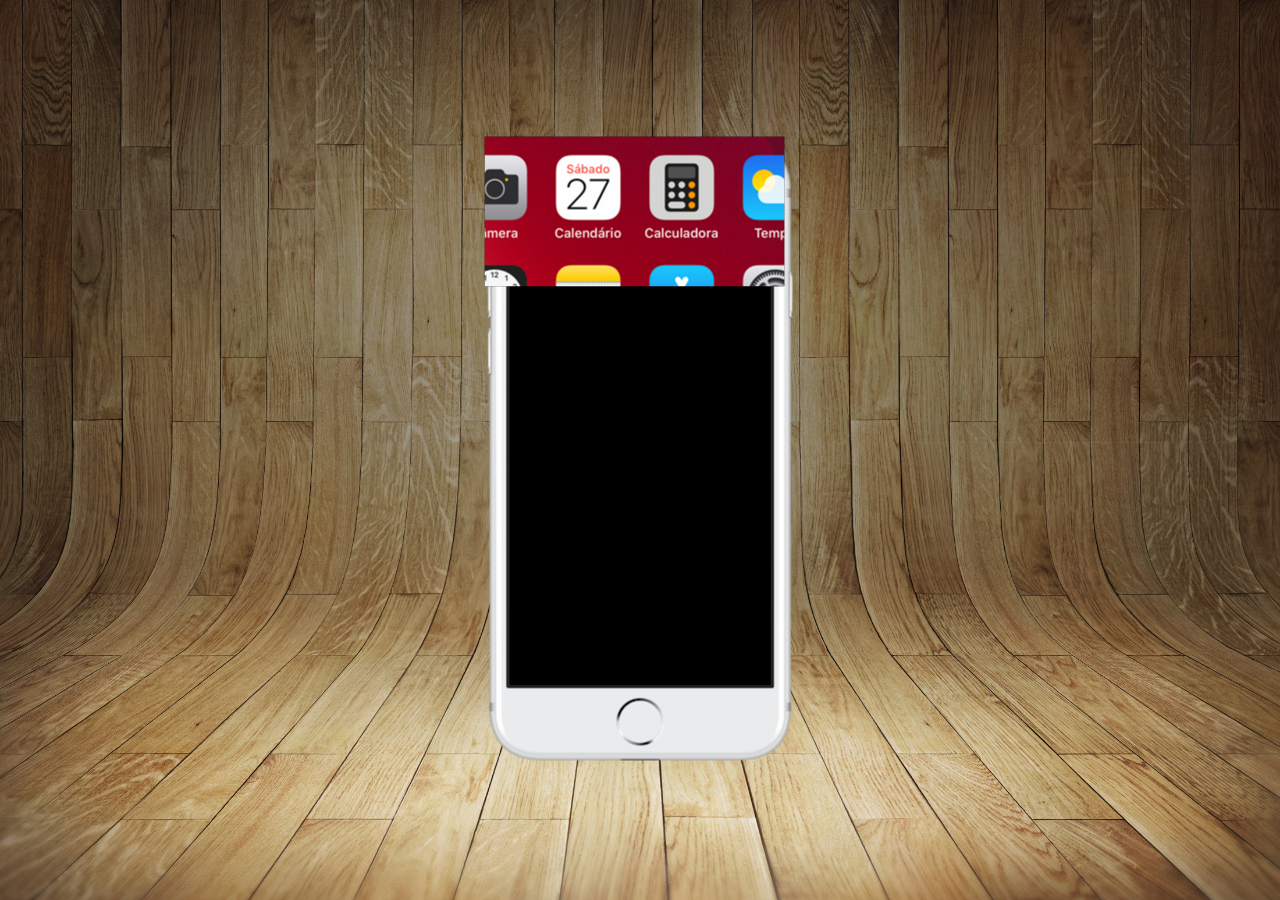
<file: index.html>
<!DOCTYPE html>
<html lang="pt-br">
<head>
    <meta charset="UTF-8">
    <meta name="viewport" content="width=device-width, initial-scale=1.0">
    <title>Projeto Redes Sociais</title>
    <link rel="stylesheet" href="estilos/style.css">
    <link rel="shortcut icon" href="favicon.ico" type="image/x-icon">

</head>
<body>
    <main>
        <section id="telefone">
            <iframe src="home.html" name="tela"ela frameborder="0"></iframe>

        </section>
        
        <section id="redes-sociais">

        </section>
    </main>
</body>
</html>
</file>
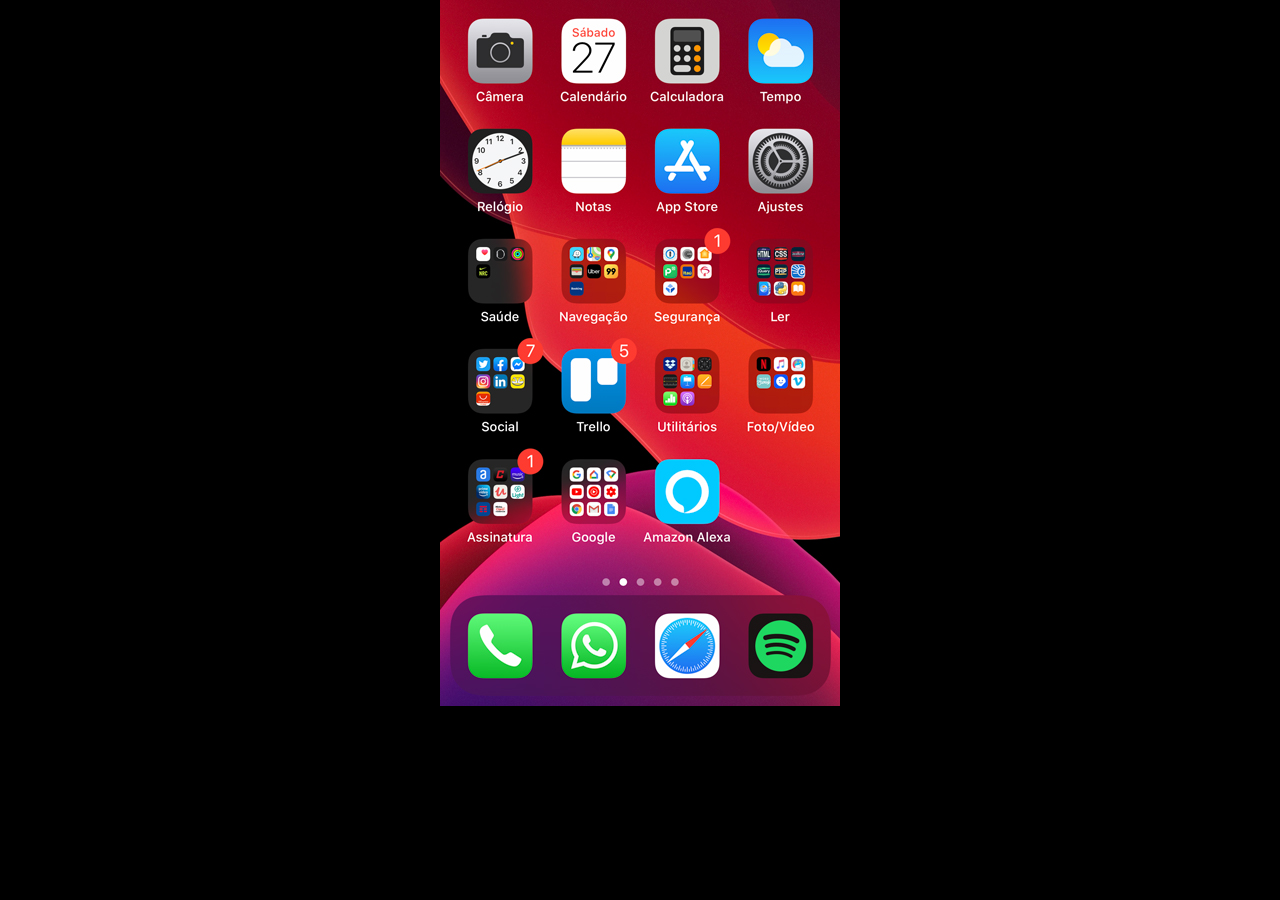
<file: home.html>
<!DOCTYPE html>
<html lang="pt-br">
<head>
    <meta charset="UTF-8">
    <meta name="viewport" content="width=device-width, initial-scale=1.0">
    <title>Home</title>
</head>
<style>
*{
     margin: 0px;
     padding: 0px;
}

body{
    width: 100vw;
    height: 100vh;
    background: black url('imagens/tela-home.jpg')no-repeat top center
}

    
</style>


<body>
    
</body>
</html>
</file>
<file: estilos/style.css>
@charset "UTF-8";

*{
    margin: 0px;
    padding: 0px;
    font-family: Arial, Helvetica, sans-serif;
}

html, body{
    height: 100vh;
    width: 100vw;
    background-color: black;
}

body{
    background: url("../imagens/fundo-madeira.jpg") no-repeat top center;
    background-size: cover;
    background-attachment: fixed;
}

main{
    height: 100vh;
    position: relative;
}   

section#telefone {
    height: 627px;
    width: 311px;
    background-color: blue;
    position: absolute;
    top: 50%;
    left: 50%;
    transform: translate(-50%, -50%);
    background: url('../imagens/frame-iphone.png') no-repeat;
}
</file>
